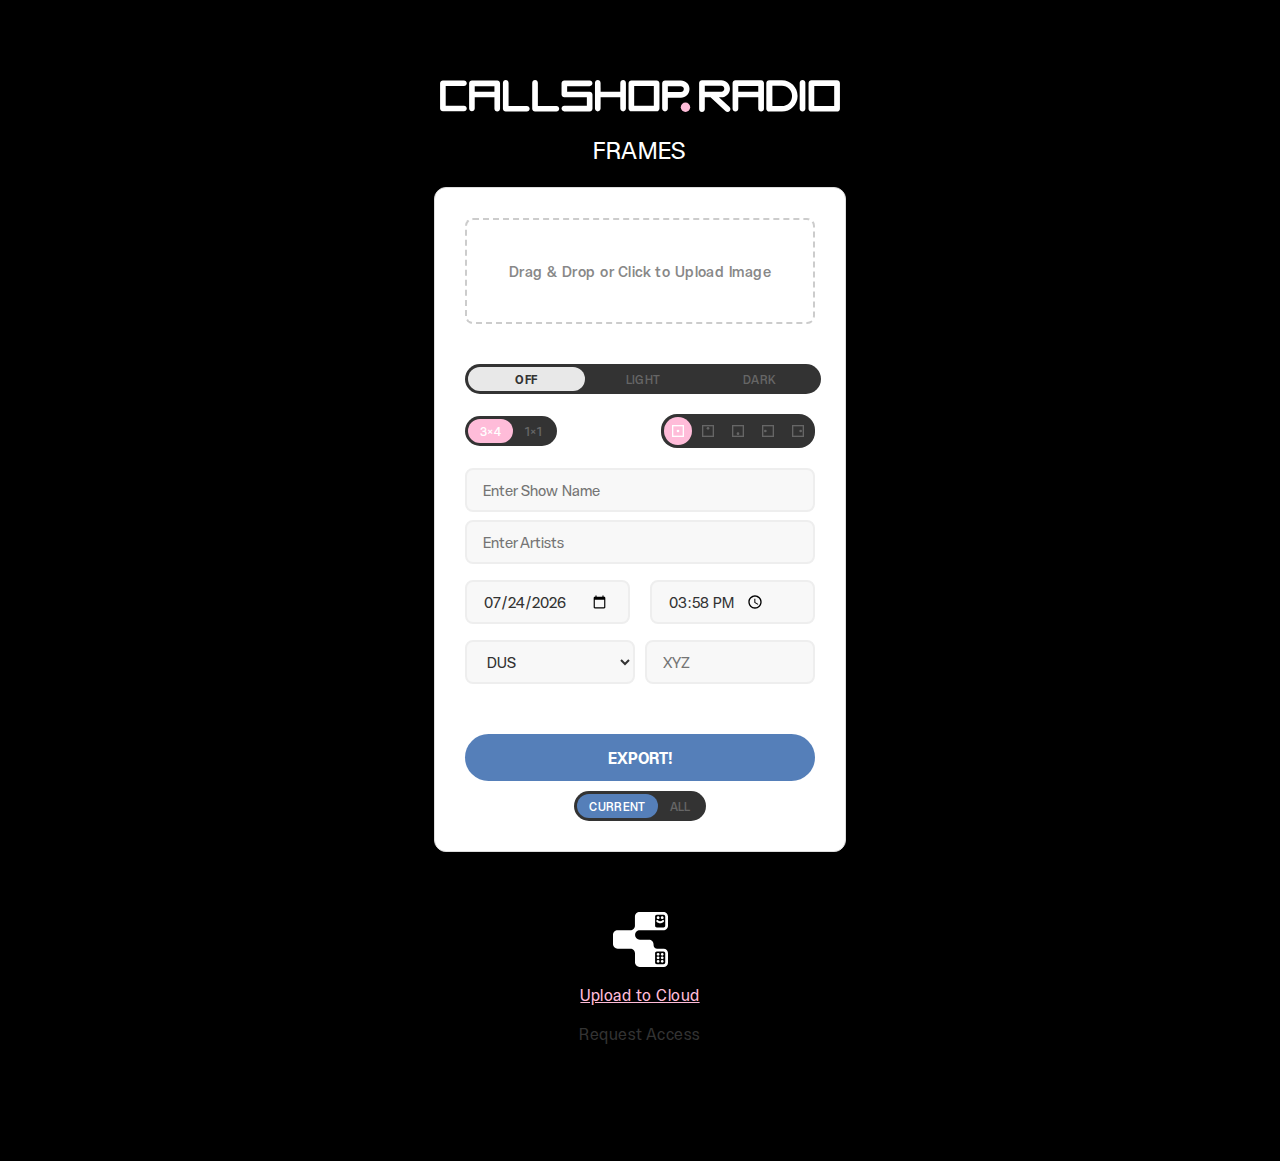
<file: index.html>
<!DOCTYPE html>
<html lang="en">
<head>
  <meta charset="UTF-8">
  <!--<meta name="viewport" content="width=device-width, initial-scale=1.0, maximum-scale=1.0, user-scalable=no">-->
  <title>FRAMES_CALLSHOP.RADIO </title>
  <link rel="stylesheet" href="style.css">
</head>
<body>
  <img class="wortmarke-frontend" src="parts/wortmarke.svg" alt="Wortmarke">
  <h1>Frames</h1>

  <form id="frameForm">
    <label class="image-upload" id="uploadArea">
      Drag & Drop or Click to Upload Image
      <input type="file" id="imageInput" accept="image/*" required>
    </label>

    <div id="previewArea">
      <img id="webpPreview">
    </div>

        <!-- Overlay toggle section -->
        <div class="overlay-toggle-section">
        
          <div class="toggle-switch overlay-toggle">
            <div class="toggle-option active" data-overlay="none"><span>off</span></div>
            <div class="toggle-option" data-overlay="gray"><span>light</span></div>
            <div class="toggle-option" data-overlay="black"><span>dark</span></div>
        
          </div>
        </div>

    <!-- Keep blueprint toggle and alignment controls right below the preview -->
    <div class="blueprint-toggle">
      <div class="controls-group">
        <div class="toggle-switch">
          <div class="toggle-option active" data-blueprint="original"><span>3×4</span></div>
          <div class="toggle-option" data-blueprint="square"><span>1×1</span></div>
        </div>
        <div class="alignment-controls">
          <button type="button" class="align-btn active" data-align="center">
            <svg viewBox="0 0 24 24" width="16" height="16">
              <rect x="4" y="4" width="16" height="16" fill="none" stroke="currentColor" stroke-width="2"/>
              <circle cx="12" cy="12" r="2" fill="currentColor"/>
            </svg>
          </button>
          <button type="button" class="align-btn" data-align="top">
            <svg viewBox="0 0 24 24" width="16" height="16">
              <rect x="4" y="4" width="16" height="16" fill="none" stroke="currentColor" stroke-width="2"/>
              <circle cx="12" cy="8" r="2" fill="currentColor"/>
            </svg>
          </button>
          <button type="button" class="align-btn" data-align="bottom">
            <svg viewBox="0 0 24 24" width="16" height="16">
              <rect x="4" y="4" width="16" height="16" fill="none" stroke="currentColor" stroke-width="2"/>
              <circle cx="12" cy="16" r="2" fill="currentColor"/>
            </svg>
          </button>
          <button type="button" class="align-btn" data-align="left">
            <svg viewBox="0 0 24 24" width="16" height="16">
              <rect x="4" y="4" width="16" height="16" fill="none" stroke="currentColor" stroke-width="2"/>
              <circle cx="8" cy="12" r="2" fill="currentColor"/>
            </svg>
          </button>
          <button type="button" class="align-btn" data-align="right">
            <svg viewBox="0 0 24 24" width="16" height="16">
              <rect x="4" y="4" width="16" height="16" fill="none" stroke="currentColor" stroke-width="2"/>
              <circle cx="16" cy="12" r="2" fill="currentColor"/>
            </svg>
          </button>
        </div>
      </div>
    </div>



    <!-- Form Fields -->
    <label>
      <input type="text" id="showInput" placeholder="Enter Show Name" required>
    </label>
    <label>
      <input type="text" id="artistInput" placeholder="Enter Artists" required>
    </label>

    <div class="date-time">
      <div>
        <label>
          <input type="date" id="dateInput" required>
        </label>
      </div>
      <div>
        <label>
          <input type="time" id="timeInput" required>
        </label>
      </div>
    </div>

    <!-- City and export row right above the save button -->
    <div class="city-export-row">
      <div class="city-container">
     
        <div class="city-inputs">
          <div class="select-row">
            <select id="citySelect" required>
              <option value="DUS">DUS</option>
              <option value="LPZ">LPZ</option>
              <option value="VIE">VIE</option>
            </select>

            <input type="text" id="customCityInput" placeholder="XYZ" maxlength="10">
          </div>
          <div class="custom-city-container">
            
           
          </div>

  



        </div>
      </div>

    </div>

    <!-- Save button right after the city-export row -->





    <div class="button-group">

      <button type="button" id="saveButton">EXPORT </button>

      <div class="export-mode-container">
  
        <div class="toggle-switch blue-toggle">
          <div class="toggle-option active" data-export-mode="current"><span>Current</span></div>
          <div class="toggle-option" data-export-mode="all"><span>All</span></div>
        </div>
      </div>

      
     
    </div>
  </form>

  <!-- Hidden Export Container -->
  <div id="exportContainer"></div>

  <!-- Footer -->
  <div class="footer">
    <a class="cloud-link" href="https://callshopradio.com" target="_blank">
      <img class="bildmarke-frontend" src="parts/bildmarke.svg" alt="Bildmarke">
      <p>Upload to Cloud</p>
    </a>
    <p>Request Access</p>
  </div>

  <script src="https://code.jquery.com/jquery-3.6.0.min.js"></script>
  <script src="https://html2canvas.hertzen.com/dist/html2canvas.min.js"></script>
  <script src="functions.js"></script>
</body>
</html>
</file>
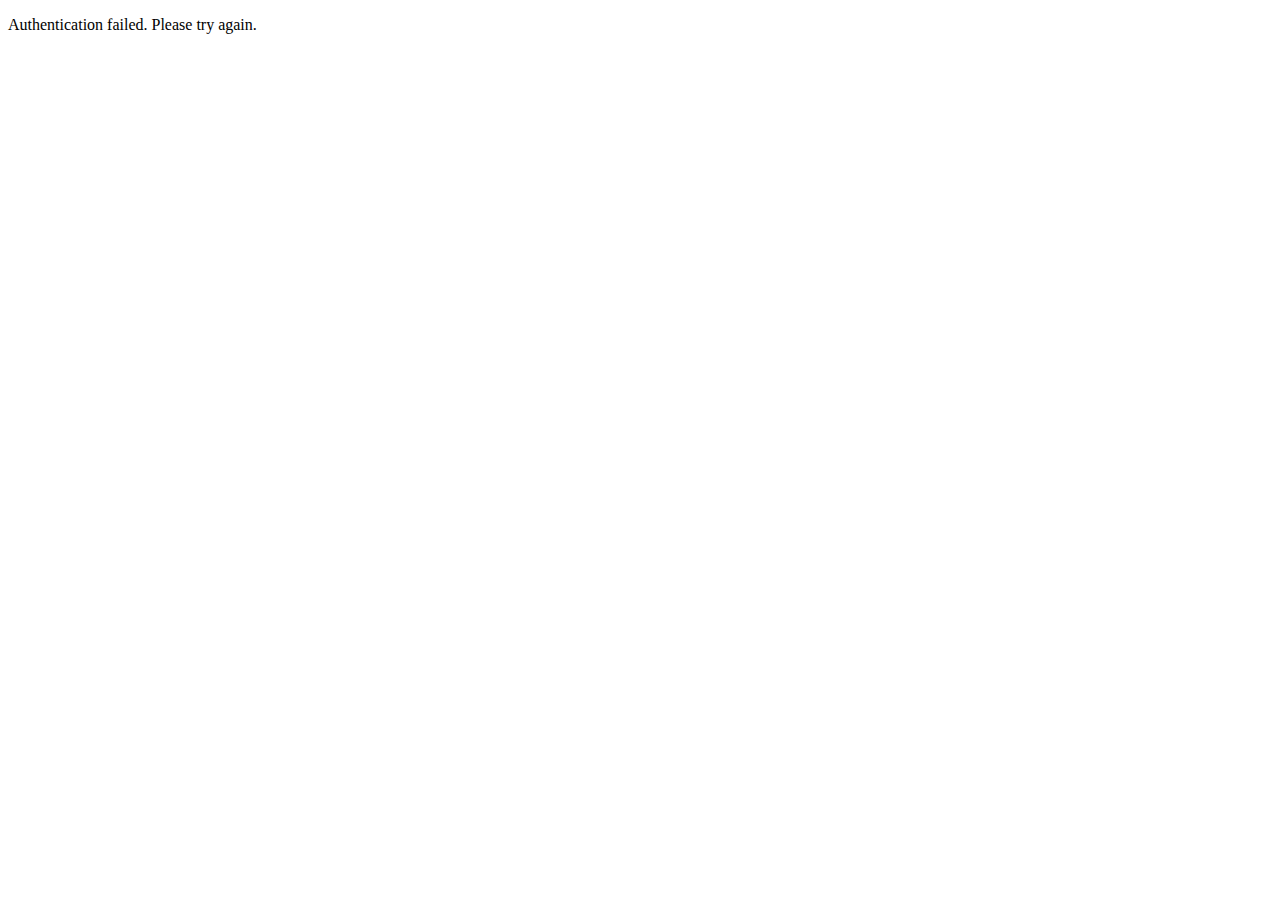
<file: auth.html>
<!DOCTYPE html>
<html>
<head>
  <title>OneDrive Authentication</title>
  <script>
    // Token aus der URL extrahieren
    function getTokenFromHash() {
      const hash = window.location.hash.substring(1);
      const params = new URLSearchParams(hash);
      return params.get('access_token');
    }
    
    // Nach dem Laden der Seite
    window.onload = function() {
      const token = getTokenFromHash();
      if (token) {
        // Token an die Hauptseite senden
        window.opener.postMessage({ token: token }, window.location.origin);
      } else {
        document.body.innerHTML = "<p>Authentication failed. Please try again.</p>";
      }
    };
  </script>
</head>
<body>
  <p>Authentication successful. You can close this window.</p>
</body>
</html>
</file>
<file: style.css>
@font-face {
    font-family: "IconaSans";
    src: url("fonts/Icona-Sans-Regular.woff2") format("woff2"),
         url("fonts/Icona-Sans-Regular.woff") format("woff");
    font-weight: 400;
    font-style: normal;
    ascent-override: 100%;
  }
  
  @font-face {
    font-family: "IconaSans";
    src: url("fonts/Icona-Sans-Medium.woff2") format("woff2"),
         url("fonts/Icona-Sans-Medium.woff") format("woff");
    font-weight: 500;
    font-style: normal;
    ascent-override: 100%;
  }
  @font-face {
    font-family: "IconaSans";
    src: url("fonts/Icona-Sans-Semibold.woff2") format("woff2"),
         url("fonts/Icona-Sans-Semibold.woff") format("woff");
    font-weight: 700;
    font-style: normal;
    ascent-override: 100%;
  }
  
  /* Main Styles */
  body {
    font-family: "IconaSans", sans-serif;
    margin: 80px;
    background: black;
    color: #333;
    letter-spacing: 3%;
  }
  
  h1 {
    font-size: 24px;
    font-weight: 400;
    margin-bottom: 20px;
    text-align: center;
    color: white;
    text-transform: uppercase;
  }
  
  a {
    color: #FFBCD9;
  }
  
  a:hover {
    color: white;
  }
  
  .wortmarke-frontend {
    width: 400px;
    display: block;
    margin: 0 auto 20px auto;
  }
  
  .bildmarke-frontend {
    display: block;
    margin: 20px auto 0 auto;
    width: 55px;
    transition: all 0.3s ease;
  }
  
  .cloud-link {
    max-width: 100px;
  }
  
  .cloud-link:hover .bildmarke {
    transform: scale(1.1);
  }
  
  /* Form Container */
  #frameForm {
    background: #fff;
    border: 1px solid #ddd;
    border-radius: 12px;
    padding: 30px;
    max-width: 350px;
    width: 90%;
    margin: 0 auto 20px auto;
    box-shadow: 0 2px 15px rgba(0,0,0,0.08);
  }
  
  .form-grid {
    display: flex;
    flex-direction: column;
    gap: 24px;
  }
  
  .form-row {
    display: flex;
    gap: 20px;
  }
  
  .form-field {
    flex: 1;
    min-width: 0; /* Prevents flex items from overflowing */
  }
  
  .form-field.full-width {
    width: 100%;
  }
  
  label {
    display: block;
    margin-bottom: 8px;
    font-weight: 500;
    color: #333;
    font-size: 15px;
  }
  
  /* Image Upload */
  .image-upload {
    border: 2px dashed #ccc;
    border-radius: 8px;
    padding: 40px;
    text-align: center;
    cursor: pointer;
    margin-bottom: 20px;
    color: #888;
    transition: border-color 0.3s, color 0.3s;
    position: relative;
  }
  
  .image-upload:hover {
    border-color: #FFBCD9;
    color: #FFBCD9;
  }
  
  .image-upload input[type="file"] {
    display: none;
  }
  
  /* Preview Area */
  #previewArea {
    margin: 20px auto;
    width: 100%;
    overflow: hidden;
    background: #222;
    max-height: 600px; /* Adjust this value as needed */
  }
  
  #webpPreview {
    width: 100%;
    height: 100%;
    display: block;
    object-fit: contain;
    max-width: 100%;
  }
  
  /* Form Elements */
  input[type="date"],
  input[type="time"],
  input[type="text"],
  select {
    width: 100%;
    padding: 12px 16px;
    margin-top: 8px;
    border: 2px solid #eee;
    border-radius: 8px;
    font-size: 15px;
    transition: all 0.3s ease;
    background: #f8f8f8;
    color: #333;
    box-sizing: border-box;
    font-family: "IconaSans", sans-serif;
    font-weight: 400; /* Regular weight */
  }
  
  input[type="date"]:focus,
  input[type="time"]:focus,
  input[type="text"]:focus,
  select:focus {
    border-color: #FFBCD9;
    background: #fff;
    outline: none;
    box-shadow: 0 0 0 3px rgba(255, 188, 217, 0.1);
  }
  
  .date-time {
    display: flex;
    gap: 20px;
  }
  
  .date-time > div {
    flex: 1;
  }
  
  button {
    margin-top: 20px;
    padding: 12px 20px;
    background: #FFBCD9;
    color: #fff;
    border: none;
    border-radius: 50px;
    cursor: pointer;
    font-size: 16px;
    width: 100%;
    transition: all 0.3s ease;
    font-family: "IconaSans", sans-serif;
    font-weight: 400; /* Regular weight */
  }
  
  button:hover {
    background: #78CE82;
  }
  
  /* Footer */
  .footer {
    text-align: center;
    padding: 20px 0;
  }
  

  #exportContainer {
    position: absolute;
    opacity: 0;
    z-index: -1;
    pointer-events: none;
    width: 1500px;
    height: 2000px;
    top: -2000px
  }




  
  /* Blueprint Styles */
  #blueprint, #blueprint_square {
    position: relative;
    overflow: hidden;
    background: #222;
    color: #fff;
  }

  #blueprint {
    width: 1080px;
    height: 1350px;
  }

  #blueprint_square {
    width: 1080px;
    height: 1080px;
  }

  #blueprint_square .bildmarke {
    position: absolute;
    top: 50px;
    right: 50px;
    width: 100px;
    z-index: 4;
  }

  #bp-image {
    position: absolute;
    top: 0;
    left: 0;
    width: 100%;
    height: 100%;
    background-size: cover;
    background-position: center;
    z-index: 1;
    /*opacity: 0.8;*/
  }

  .overlay {
    position: absolute;
    left: 0;
    width: 100%;
    z-index: 2;
  }

  .overlay-bottom {
    bottom: 0;
    height: 680px;
    opacity: 0.5;
  }
  
  .overlay-top {
    top: 0;
    height: 680px;
 
  }

  /* Overlay styles - moved from inline to classes */
  .overlay-gray {
    background: linear-gradient(
      to top, 
      rgba(111, 111, 111, 0.7) 0%, 
      rgba(104, 104, 104, 0.12) 58%, 
      rgba(103, 103, 103, 0) 88%
    );
    opacity: 0.5;
  }

  .overlay-top.overlay-gray {
    background: linear-gradient(
      to bottom, 
      rgba(111, 111, 111, 0.7) 0%, 
      rgba(104, 104, 104, 0.12) 58%, 
      rgba(103, 103, 103, 0) 88%
    );
  }

  .overlay-black {
    background: linear-gradient(
      to top, 
      rgba(0, 0, 0, 0.7) 0%, 
      rgba(0, 0, 0, 0.12) 58%, 
      rgba(0, 0, 0, 0) 88%
    );
    opacity: 0.8;
  }

  .overlay-top.overlay-black {
    background: linear-gradient(
      to bottom, 
      rgba(0, 0, 0, 0.7) 0%, 
      rgba(0, 0, 0, 0.12) 58%, 
      rgba(0, 0, 0, 0) 88%
    );
  }

  .overlay-none {
    background: none;
  }

  .bp-text {
    z-index: 3;
    font-weight: 500;
    position: relative;
  }
  
  .info-box {
    position: absolute;
    top: 100px;
    left: 50px;
    display: flex;
    flex-direction: column;
    gap: 10px;
    font-weight: 700;
    font-size: 35px;
    z-index: 3;
    line-height: 1.5;
  }
  
  .row {
    display: flex;
    flex-direction: row;
    gap: 30px;
  }

  .column {
    display: flex;
    flex-direction: column;
    gap: 10px;
  }
  
  .live-badge {
    display: inline-flex;
    align-items: center;
    color: #FFBCD9;
    line-height: 1;
    font-weight: 700;
  }
  
#blueprint .live-badge::before {
    content: "";
    display: inline-block;
    width: 20px;
    height: 20px;
    margin-right: 10px;
    background-color: #FFBCD9;
    border-radius: 50%;
  }
  
  #city { color: #fff; }
  #bp-date, #bp-time { color: #fff; }
  
  .show-info {
    position: absolute;
    bottom: 170px;
    left: 35px;
    z-index: 5;
  }
  
  #bp-artist {
    font-size: 35px;
    font-weight: 700;
    line-height: 1.05;
    text-transform: uppercase;
    padding-bottom: 10px;
    z-index: 5;
  }
  
  #bp-show {
   
    text-transform: uppercase;
    font-size: 55px;
    font-weight: 700;
    line-height: 1.05;
    padding-right: 50px;
    /*padding-left: 100px; */
    z-index: 5;;
  }
  
  .graphic {
    position: absolute;
    left: 250px;
    bottom: -4px;
    width: 1050px;
    z-index: 4;
  }
  
  .wortmarke {
    position: absolute;
    top: 500px;
    right: -164px;
    width: 500px;
    z-index: 4;
    transform: rotate(90deg);
  }
  
  .bildmarke {
    position: absolute;
    top: 182px;
    right: 35px;
    width: 85px;
    z-index: 4;
  }
  
  /* Responsive Design */
  @media (max-width: 480px) {
    body {
      margin: 20px 0; /* Reduce body margin on mobile */
    }
  
    #frameForm {
      width: 90%;
      max-width: none; /* Remove max-width constraint on mobile */
      padding: 15px;
      margin: 0 auto 20px auto;
    }
  
    .wortmarke-frontend {
      width: 90%;
      max-width: 300px;
    }
  
    #previewArea {
      width: 100%;
      margin: 20px auto 50px auto;
    }
  
    .graphic {
      left: 200px;
      width: 800px;
    }
  }

  /* Additional responsive adjustments */
  @media (max-width: 580px) {
    .form-row {
      flex-direction: column;
      gap: 24px;
    }

    .date-time {
      flex-direction: column;
      gap: 24px;
    }

    .image-upload {
      padding: 20px; /* Reduce padding on mobile */
    }

    input[type="date"],
    input[type="time"],
    input[type="text"],
    select {
      font-size: 16px; /* Better font size for mobile inputs */
    }
  }

  /* Add container for better content alignment */
  .container {
    width: 90%;
    max-width: 1200px;
    margin: 0 auto;
    padding: 0 15px;
  }

  /* Blueprint Toggle Styles */
  .blueprint-toggle {
    display: flex;
    align-items: center;
    justify-content: flex-start; /* Align left */
    margin: 20px 0; /* Remove auto margins */
  }

  /* Overlay Toggle Section */
  .overlay-toggle-section {
    margin: 20px 0;
  }

  .overlay-toggle-section label {
    display: block;
    margin-bottom: 8px;
    font-weight: 500;
    color: #333;
    font-size: 15px;
  }

  .overlay-toggle {
    display: flex;
    justify-content: space-between;
    width: 100%;
    background: #E8E8E8;
  }

  .overlay-toggle .toggle-option {
    flex: 1;
    display: flex;
    align-items: center;
    justify-content: center;
    line-height: 1;
    color: #666;
    font-family: "IconaSans", sans-serif;
    font-weight: 500;
    transition: all 0.3s ease;
  }

  .overlay-toggle .toggle-option.active {
    background: #E8E8E8;
    color: #333;
    font-weight: 700;
  }


  .overlay-toggle .toggle-option:not(.active):hover {
    color:#E8E8E8;

  }


  

  /* Toggle Switch Styles */
  .toggle-switch {
    display: flex;
    background: #333;
    border-radius: 16px; /* Smaller radius */
    padding: 3px; /* Smaller padding */
    position: relative;
  }

  .toggle-option {
    color: #666;
    padding: 5px 12px;
    cursor: pointer;
    border-radius: 14px;
    font-size: 12px;
    text-transform: uppercase;
    font-weight: 500;
    transition: all 0.3s ease;
    display: flex;
    align-items: center;
    justify-content: center;
    line-height: 1;
    height: 24px; /* Set explicit height */
  }

  .toggle-option span {
    /* Fix for vertical text alignment */
    display: inline-block;
    position: relative;
    top: 0; /* Adjust this value as needed for perfect centering */
  }

  .toggle-option.active {
    background: #FFBCD9;
    color: white;
  }


.toggle-option:not(.active):hover {
    color:#FFBCD9;

  }
  

  /* Save Button States */
  .checkmark {
    display: inline-block;
    margin-left: 8px;
    font-weight: 500;
  }

  button.saved {
    background: #78CE82;
    display: flex;
    align-items: center;
    justify-content: center;
    gap: 8px;
  }

  button.saved:hover {
    background: #78CE82;
  }

  /* Button Group styles */
  .button-group {
    display: flex;
    flex-direction: column;
    gap: 10px;
    margin-top: 20px;

  }

  .button-group button {
    flex: 1;
    display: flex;
    align-items: center;
    justify-content: center;
    white-space: nowrap;
  }

  /* Controls Group */
  .controls-group {
    display: flex;
    gap: 15px;
    align-items: center;
    justify-content: space-between; /* This will push items apart */
    width: 100%; /* Ensure the container takes full width */
  }

  /* Alignment Controls */
  .alignment-controls {
    display: flex;
    background: #333;
    border-radius: 16px;
    padding: 3px;
    gap: 2px;
  }

  .align-btn {
    background: none;
    border: none;
    width: 28px;
    height: 28px;
    padding: 0; /* Remove padding and use centering instead */
    margin: 0;
    border-radius: 14px;
    cursor: pointer;
    display: flex;
    align-items: center;
    justify-content: center;
    color: #666;
    transition: all 0.3s ease;
  }

  .align-btn:hover {
    background: rgba(255, 188, 217, 0.2);
    color: #FFBCD9;
  }

  .align-btn.active {
    background: #FFBCD9;
    color: white;
  }

  .align-btn svg {
    position: relative;
    top: 0; /* Adjust if needed */
    width: 16px;
    height: 16px;
  }

  /* Modern Info Box Styles - Complete realignment */
  .info-box.modern {
    position: absolute;
    top: 170px;
    left: 28px;
    display: flex;
    flex-direction: row;
    align-items: flex-start;
    gap: 8px;
    font-weight: 700;
    font-size: 35px;
    z-index: 5;
    text-transform: uppercase;
  }

  /* City container styles - Fixed alignment */
  .info-box.modern .city-container {
    flex: 0 0 auto;
    width: 10px;
    display: flex;
    align-items: center;
    justify-content: center;
    position: relative;
    height: 100%;
  }

  .info-box.modern #city {
    font-weight: 700;
    transform:  rotate(90deg) translate(28px, -30px);
    border: 2px solid white;
    border-radius: 30px;
    padding: 0px 18px 3px 18px;
  }

  /* Content container styles - Fixed alignment */
  .info-box.modern .content-container {
    flex: 1;
    display: flex;
    flex-direction: column;
    gap: 0px;
    margin-left: 65px;
    margin-top: 4px;
  }

  .info-box.modern .row {
    display: flex;
    align-items: center;
    gap: 20px;
  }

  .info-box.modern .site-info {
    font-size: 35px;
    font-weight: 700;
  }

  .info-box.modern .domain {
    font-weight: 700;
  }

  .info-box.modern .live-badge {
    display: flex;
    align-items: center;
    color: #FFBCD9;
    font-weight: 700;
  }

  .info-box.modern .live-badge::before {
    content: "";
    display: inline-block;
    width: 16px;
    height: 16px;
    margin-right: 8px;
    margin-top: 4px;
    background-color: #FFBCD9;
    border-radius: 50%;
  }

  .info-box.modern .date-time-info {
    font-size: 35px;
    font-weight: 700;
    color: white;
    margin-top: -5px;
  }

  .info-box.modern .time-separator {
    display: flex;
    align-items: center;
  }

  #bp-date, #bp-time {
    font-weight: 700;
  }

  /* City and Export Mode Row */
  .city-export-row {
    display: flex;
    gap: 20px;
    margin-bottom: 20px;
  }

  .city-container, .export-mode-container {
    flex: 1;
    display: flex;
    flex-direction: column;
  }

  .city-container label, .export-mode-container label {
    margin-bottom: 8px;
    font-weight: 500;
    color: #333;
    font-size: 15px;
  }

  /* City Inputs Container */
  .city-inputs {
    display: flex;
    flex-direction: column;
    gap: 10px;
  }

  /* Select Row */
  .select-row {
    width: 100%;
    display: flex;
    flex-direction: row;
    gap: 10px;
  }

  /* City Selection Row - Improved layout without toggle */
  .city-selection-row {
    display: flex;
    gap: 10px;
    width: 100%;
    align-items: flex-start;
  }

  .city-selection-row .select-row {
    flex: 1;
    min-width: 100px;
  }

  .city-selection-row .custom-city-field {
    flex: 2;
  }

  /* Custom City Container - Simplified without toggle */
  .custom-city-container {
    display: flex;
    width: 100%;
  }

  .custom-city-container input {
    width: 100%;
  }

  /* Remove the toggle row since we don't need it anymore */
  .custom-city-toggle-row {
    display: none;
  }

  /* Blue Toggle Styles */
  .blue-toggle {
    display: flex;
    background: #333;
    border-radius: 16px;
    padding: 3px;
    position: relative;
    width: auto;
    margin: 0 auto;
  }

  .blue-toggle .toggle-option {
    color: #666;
    padding: 5px 12px;
    cursor: pointer;
    border-radius: 14px;
    font-size: 12px;
    text-transform: uppercase;
    font-weight: 500;
    transition: all 0.3s ease;
    display: flex;
    align-items: center;
    justify-content: center;
    line-height: 1;
    height: 24px; /* Set explicit height */
  }

  .blue-toggle .toggle-option.active {
    background: #557FB9;
    color: white;
  }

  .blue-toggle .toggle-option:not(.active):hover {
    color:#557FB9;

  }

  /* Update button styles - reverting to original */
  #saveButton {
    background: #557FB9;
    width: 100%;
    padding: 12px 20px;
    border: none;
    border-radius: 50px;
    color: white;
    font-size: 16px;
    font-weight: 700;
    cursor: pointer;
    transition: all 0.3s ease;
    display: flex;
    align-items: center;
    justify-content: center;
    text-transform: uppercase;
  }

  #saveButton:hover {
    background: #78CE82;
  }

  #saveButton.saved {
    background: #78CE82;
  }

  /* Export Mode Container - Centered in flexbox */
  .export-mode-container {
    flex: 1;
    display: flex;
    flex-direction: column;
    align-items: center;
    justify-content: center;
  }

  .export-mode-container label {
    margin-bottom: 4px;
    text-align: center;
  }

  /* Apply consistent button styles for all toggle variants */
  .blue-toggle .toggle-option, 
  .mini-toggle .toggle-option, 
  .toggle-switch .toggle-option, 
  .overlay-toggle .toggle-option {
    box-sizing: border-box; /* Ensure padding is calculated consistently */
  }

  /* Ensure consistent padding and sizing for all interactive elements */
  input[type="date"],
  input[type="time"],
  input[type="text"],
  select {
    height: 44px; /* Match with button height */
    box-sizing: border-box;
    padding: 0 16px; /* Adjust horizontal padding */
    display: flex;
    align-items: center;
  }

  /* Make all input fields use IconaSans Regular */
  input[type="date"],
  input[type="time"],
  input[type="text"],
  input[type="email"],
  input[type="password"],
  input[type="number"],
  input[type="search"],
  input[type="tel"],
  input[type="url"],
  select,
  textarea,
  button {
    font-family: "IconaSans", sans-serif;
    font-weight: 400; /* Regular weight */
  }

  /* Ensure consistent letter-spacing across all text elements */
  h1, h2, h3, h4, h5, h6, p, span, a, li, label, div {
    letter-spacing: 0.03em; /* 3% letter-spacing */
  }

  /* Blueprint text elements */
  .bp-text, #city, #bp-date, #bp-time, #bp-artist, #bp-show,
  .info-box, .info-box.modern, .site-info, .domain,
  .date-time-info, .live-badge {
    letter-spacing: 0.03em; /* 3% letter-spacing */
  }

  /* Toggle options */
  .toggle-option {
    font-family: "IconaSans", sans-serif;
    font-weight: 500;
  }

  /* Save button */
  #saveButton {
    font-family: "IconaSans", sans-serif;
  }

  /* Form field specific adjustments if needed */
  #artistInput, #showInput, #dateInput, #timeInput, #citySelect, #customCityInput {
    font-family: "IconaSans", sans-serif;
    font-weight: 400; /* Explicitly set to Regular */
  }

  /* OneDrive Upload Button */
  .onedrive-button {
    display: flex;
    align-items: center;
    justify-content: center;
    background: #0078d4; /* Microsoft blue */
    color: white;
    padding: 12px 20px;
    border: none;
    border-radius: 50px;
    cursor: pointer;
    font-size: 16px;
    font-weight: 400;
    width: 100%;
    transition: all 0.3s ease;
    font-family: "IconaSans", sans-serif;
    margin-top: 10px;
  }

  .onedrive-button:hover {
    background: #106ebe; /* Darker shade on hover */
  }

  .onedrive-button svg,
  .onedrive-button img {
    margin-right: 8px;
    width: 20px;
    height: 20px;
  }

  /* OneDrive auth status indicator */
  .onedrive-status {
    display: flex;
    align-items: center;
    font-size: 14px;
    margin-top: 8px;
    color: #333;
  }

  .onedrive-status.connected {
    color: #78CE82;
  }

  .onedrive-status.error {
    color: #e74c3c;
  }
</file>
